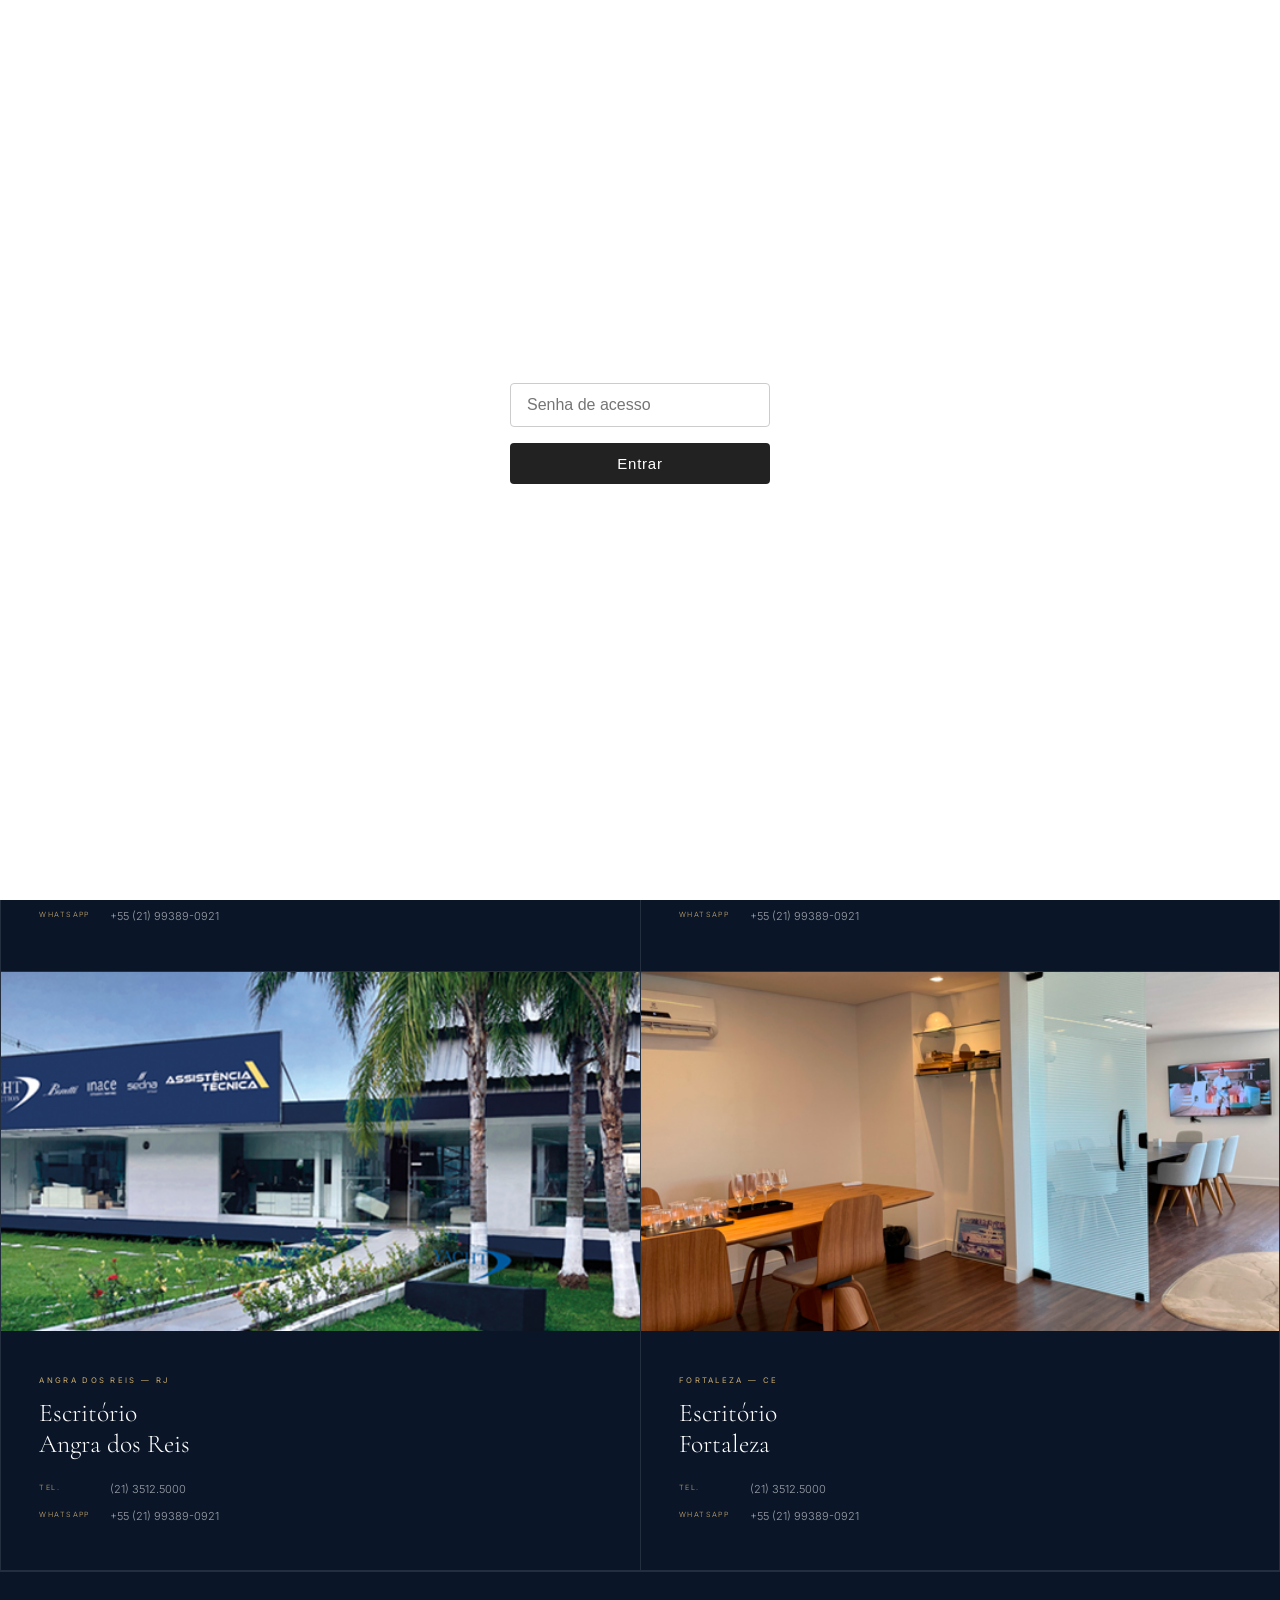
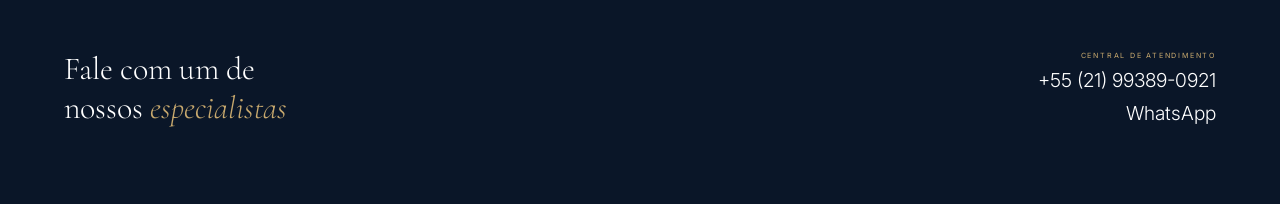
<file: escritorios.html>
<!doctype html>
<html lang="pt-BR">
<head>
  <meta charset="UTF-8">
  <meta name="viewport" content="width=device-width, initial-scale=1">
  <title>Escritórios Licenciados | Yacht Collection</title>
  <link rel="stylesheet" href="css/style.css">
  <style>
    body { background: var(--navy); color: var(--white); }

    /* ── Topbar ── */
    .yd-topbar {
      position: fixed; top: 0; left: 0; right: 0; z-index: 900;
      height: 68px;
      display: flex; align-items: center; gap: 2rem; padding: 0 5vw;
      background: rgba(6,14,28,0.94);
      backdrop-filter: blur(14px);
      border-bottom: 1px solid var(--white-10);
    }
    .yd-topbar__logo { height: clamp(22px,2.2vw,34px); width: auto; }
    .yd-topbar__back {
      margin-left: auto;
      font-family: var(--font-sans); font-size: .8rem;
      letter-spacing: .2em; text-transform: uppercase;
      color: var(--gold); text-decoration: none;
      display: flex; align-items: center; gap: .5rem;
      transition: opacity .2s;
    }
    .yd-topbar__back:hover { opacity: .7; }

    /* ── Page ── */
    .esc-page {
      padding-top: 68px;
      max-width: 1380px;
      margin: 0 auto;
    }

    /* ── Hero ── */
    .esc-hero {
      padding: 9vh 5vw 6vh;
      border-bottom: 1px solid var(--white-10);
    }
    .esc-hero__eyebrow {
      font-family: var(--font-sans);
      font-size: .75rem;
      letter-spacing: .35em;
      text-transform: uppercase;
      color: var(--gold);
      margin-bottom: 1.6rem;
    }
    .esc-hero__title {
      font-family: var(--font-serif);
      font-size: clamp(2.8rem, 5vw, 6rem);
      font-weight: 300;
      line-height: 1.1;
      color: var(--white);
    }
    .esc-hero__title em {
      font-style: italic;
      color: var(--gold);
    }

    /* ── Grid de escritórios ── */
    .esc-grid {
      display: grid;
      grid-template-columns: repeat(2, 1fr);
      border-left: 1px solid var(--white-10);
    }

    .esc-card {
      border-right: 1px solid var(--white-10);
      border-bottom: 1px solid var(--white-10);
      overflow: hidden;
      transition: background-color 0.35s ease;
    }

    .esc-card:hover { background-color: rgba(200, 169, 110, 0.06); }

    .esc-card__img-wrap {
      width: 100%;
      aspect-ratio: 16 / 9;
      overflow: hidden;
    }

    .esc-card__img {
      width: 100%;
      height: 100%;
      object-fit: cover;
      display: block;
      transition: transform 0.6s ease;
    }

    .esc-card:hover .esc-card__img {
      transform: scale(1.04);
    }

    .esc-card__body {
      padding: 3.5vw 3vw;
    }

    .esc-card__city {
      font-family: var(--font-sans);
      font-size: .7rem;
      letter-spacing: .3em;
      text-transform: uppercase;
      color: var(--gold);
      margin-bottom: 1.2rem;
    }

    .esc-card__name {
      font-family: var(--font-serif);
      font-size: clamp(1.8rem, 2vw, 2.6rem);
      font-weight: 300;
      color: var(--white);
      margin-bottom: 2rem;
      line-height: 1.2;
    }

    .esc-card__info {
      display: flex;
      flex-direction: column;
      gap: .8rem;
    }

    .esc-card__row {
      display: flex;
      align-items: flex-start;
      gap: 1rem;
      font-family: var(--font-sans);
      font-size: clamp(1rem, 0.85vw, 1.3rem);
      font-weight: 300;
      color: var(--white-60);
      line-height: 1.6;
    }

    .esc-card__row-label {
      font-size: .65rem;
      letter-spacing: .2em;
      text-transform: uppercase;
      color: var(--gold);
      min-width: 60px;
      padding-top: .15em;
      flex-shrink: 0;
    }

    .esc-card__row a {
      color: var(--white-60);
      text-decoration: none;
      transition: color .2s;
    }
    .esc-card__row a:hover { color: var(--gold); }

    /* ── Contato geral ── */
    .esc-footer-cta {
      padding: 6vw 5vw;
      border-top: 1px solid var(--white-10);
      display: flex;
      align-items: center;
      justify-content: space-between;
      gap: 3rem;
      flex-wrap: wrap;
    }

    .esc-footer-cta__text {
      font-family: var(--font-serif);
      font-size: clamp(1.6rem, 2.5vw, 3rem);
      font-weight: 300;
      color: var(--white);
    }

    .esc-footer-cta__text em {
      font-style: italic;
      color: var(--gold);
    }

    .esc-footer-cta__contact {
      display: flex;
      flex-direction: column;
      gap: .8rem;
      align-items: flex-end;
    }

    .esc-footer-cta__phone {
      font-family: var(--font-sans);
      font-size: clamp(1.2rem, 1.5vw, 1.8rem);
      font-weight: 300;
      color: var(--white);
      text-decoration: none;
      transition: color .2s;
    }

    .esc-footer-cta__phone:hover { color: var(--gold); }

    .esc-footer-cta__label {
      font-family: var(--font-sans);
      font-size: .65rem;
      letter-spacing: .25em;
      text-transform: uppercase;
      color: var(--gold);
    }

    @media (max-width: 768px) {
      .esc-grid { grid-template-columns: 1fr; }
      .esc-card__body { padding: 6vw 5vw; }
      .esc-footer-cta { flex-direction: column; align-items: flex-start; }
      .esc-footer-cta__contact { align-items: flex-start; }
    }
  </style>
</head>
<body>

  <header class="yd-topbar">
    <a href="index.html">
      <img class="yd-topbar__logo" src="img/logo.png" alt="Yacht Collection">
    </a>
    <a class="yd-topbar__back" href="index.html" onclick="history.back(); return false;">← Voltar</a>
  </header>

  <main class="esc-page">

    <div class="esc-hero">
      <p class="esc-hero__eyebrow">Yacht Collection</p>
      <h1 class="esc-hero__title">Escritórios<br><em>Licenciados</em></h1>
    </div>

    <div class="esc-grid">

      <div class="esc-card">
        <div class="esc-card__img-wrap">
          <img class="esc-card__img" src="img/escritorio-1.png" alt="Escritório Rio de Janeiro">
        </div>
        <div class="esc-card__body">
          <p class="esc-card__city">Rio de Janeiro — RJ</p>
          <h2 class="esc-card__name">Escritório<br>Rio de Janeiro</h2>
          <div class="esc-card__info">
            <div class="esc-card__row">
              <span class="esc-card__row-label">Tel.</span>
              <a href="tel:+552135125000">(21) 3512.5000</a>
            </div>
            <div class="esc-card__row">
              <span class="esc-card__row-label">WhatsApp</span>
              <a href="https://wa.me/5521993890921" target="_blank" rel="noopener">+55 (21) 99389-0921</a>
            </div>
          </div>
        </div>
      </div>

      <div class="esc-card">
        <div class="esc-card__img-wrap">
          <img class="esc-card__img" src="img/escritorio-2.png" alt="Escritório São Paulo">
        </div>
        <div class="esc-card__body">
          <p class="esc-card__city">São Paulo — SP</p>
          <h2 class="esc-card__name">Escritório<br>São Paulo</h2>
          <div class="esc-card__info">
            <div class="esc-card__row">
              <span class="esc-card__row-label">Tel.</span>
              <a href="tel:+551135145500">(11) 3514.5500</a>
            </div>
            <div class="esc-card__row">
              <span class="esc-card__row-label">WhatsApp</span>
              <a href="https://wa.me/5521993890921" target="_blank" rel="noopener">+55 (21) 99389-0921</a>
            </div>
          </div>
        </div>
      </div>

      <div class="esc-card">
        <div class="esc-card__img-wrap">
          <img class="esc-card__img" src="img/escritorio-3.jpg" alt="Escritório Angra dos Reis">
        </div>
        <div class="esc-card__body">
          <p class="esc-card__city">Angra dos Reis — RJ</p>
          <h2 class="esc-card__name">Escritório<br>Angra dos Reis</h2>
          <div class="esc-card__info">
            <div class="esc-card__row">
              <span class="esc-card__row-label">Tel.</span>
              <a href="tel:+552135125000">(21) 3512.5000</a>
            </div>
            <div class="esc-card__row">
              <span class="esc-card__row-label">WhatsApp</span>
              <a href="https://wa.me/5521993890921" target="_blank" rel="noopener">+55 (21) 99389-0921</a>
            </div>
          </div>
        </div>
      </div>

      <div class="esc-card">
        <div class="esc-card__img-wrap">
          <img class="esc-card__img" src="img/escritorio-4.jpg" alt="Escritório Fortaleza">
        </div>
        <div class="esc-card__body">
          <p class="esc-card__city">Fortaleza — CE</p>
          <h2 class="esc-card__name">Escritório<br>Fortaleza</h2>
          <div class="esc-card__info">
            <div class="esc-card__row">
              <span class="esc-card__row-label">Tel.</span>
              <a href="tel:+552135125000">(21) 3512.5000</a>
            </div>
            <div class="esc-card__row">
              <span class="esc-card__row-label">WhatsApp</span>
              <a href="https://wa.me/5521993890921" target="_blank" rel="noopener">+55 (21) 99389-0921</a>
            </div>
          </div>
        </div>
      </div>

    </div>

    <div class="esc-footer-cta">
      <p class="esc-footer-cta__text">Fale com um de<br>nossos <em>especialistas</em></p>
      <div class="esc-footer-cta__contact">
        <span class="esc-footer-cta__label">Central de Atendimento</span>
        <a class="esc-footer-cta__phone" href="tel:+5521993890921">+55 (21) 99389-0921</a>
        <a class="esc-footer-cta__phone" href="https://wa.me/5521993890921" target="_blank" rel="noopener">WhatsApp</a>
      </div>
    </div>

  </main>

  <script src="js/auth.js"></script>
</body>
</html>
</file>
<file: css/style.css>
@import url('https://fonts.googleapis.com/css2?family=Cormorant+Garamond:ital,wght@0,300;0,400;1,300&family=Inter:wght@300;400&display=swap');

/* ─── Reset ─────────────────────────────────── */
*, *::before, *::after { box-sizing: border-box; margin: 0; padding: 0; }
html, body, div, span, h1, h2, h3, p, a, img, section, header, nav, figure { margin: 0; padding: 0; border: 0; }
article, aside, figure, footer, header, nav, section { display: block; }

/* ─── Custom Properties ──────────────────────── */
:root {
  --navy:      #0a1628;
  --navy-mid:  #0d2040;
  --ocean:     #0e3d5c;
  --gold:      #c8a96e;
  --cream:     #f5f0e8;
  --white:     #ffffff;
  --white-60:  rgba(255,255,255,0.6);
  --white-20:  rgba(255,255,255,0.2);
  --white-10:  rgba(255,255,255,0.1);
  --pad:       3vw;
  --font-serif: 'Cormorant Garamond', Georgia, serif;
  --font-sans:  'Inter', system-ui, sans-serif;
}

/* ─── Base ───────────────────────────────────── */
html {
  font-size: 11px;
  scroll-behavior: auto; /* Lenis handles smooth scroll */
  overflow-x: hidden;
}

body {
  background-color: var(--navy);
  color: var(--white);
  font-family: var(--font-serif);
  -webkit-font-smoothing: antialiased;
  -moz-osx-font-smoothing: grayscale;
  overflow-x: hidden;
}

a {
  color: var(--white-60);
  text-decoration: none;
  transition: color 0.3s ease;
}
a:hover { color: var(--white); }

/* ─── Header / Frame ─────────────────────────── */
.frame {
  position: fixed;
  top: 0;
  left: 0;
  width: 100%;
  z-index: 1000;
  padding: var(--pad);
  display: flex;
  align-items: center;
  justify-content: space-between;
  pointer-events: none;
  mix-blend-mode: normal;
  transition: transform 0.42s cubic-bezier(0.4, 0, 0.2, 1);
}

.frame.nav--hidden {
  transform: translateY(-110%);
}

.frame__brand {
  font-family: var(--font-sans);
  font-size: 1.1rem;
  font-weight: 400;
  letter-spacing: 0.3em;
  color: var(--white);
  pointer-events: auto;
}

.frame__nav {
  display: flex;
  gap: 2.4rem;
  font-family: var(--font-sans);
  font-size: 1.1rem;
  letter-spacing: 0.12em;
  pointer-events: auto;
}

/* ─── Intro Spacer ───────────────────────────── */
.spacer {
  height: 100vh;
  display: flex;
  flex-direction: column;
  align-items: center;
  justify-content: center;
  position: relative;
  text-align: center;
  padding: 0 var(--pad);
}

.spacer--intro {
  align-items: flex-start;
  justify-content: center;
  padding-top: 0;
  padding-bottom: 0;
  padding-left: 6vw;
  /* ── Troque o caminho abaixo pela sua imagem ── */
  background-image: url('../img/intro-bg.jpg');
  background-size: cover;
  background-position: center;
  background-repeat: no-repeat;
}

/* Overlay escuro sobre a imagem de fundo para o texto ficar legível */
.spacer--intro::before {
  content: '';
  position: absolute;
  inset: 0;
  background: linear-gradient(
    to bottom,
    rgba(10, 22, 40, 0.55) 0%,
    rgba(10, 22, 40, 0.25) 50%,
    rgba(10, 22, 40, 0.65) 100%
  );
  pointer-events: none;
  z-index: 0;
}

.spacer--intro > * {
  position: relative;
  z-index: 1;
}

.intro-content {
  display: flex;
  flex-direction: column;
  align-items: flex-start;
  text-align: left;
}

.intro-label {
  font-family: var(--font-sans);
  font-size: 1.1rem;
  letter-spacing: 0.3em;
  color: var(--gold);
  text-transform: uppercase;
  margin-bottom: 2rem;
}

.intro-title {
  font-family: var(--font-serif);
  font-size: clamp(5rem, 9vw, 14rem);
  font-weight: 300;
  line-height: 0.88;
  letter-spacing: -0.02em;
  color: var(--white);
  margin-bottom: 3.6rem;
}

.intro-title span {
  display: block;
  font-style: italic;
  opacity: 0.65;
  font-size: 0.75em;
}

.intro-btn {
  display: inline-block;
  font-family: var(--font-sans);
  font-size: 1.1rem;
  font-weight: 300;
  letter-spacing: 0.2em;
  text-transform: uppercase;
  color: var(--white) !important;
  background: transparent;
  border: 1px solid rgba(255, 255, 255, 0.7);
  padding: 1em 2.2em;
  transition: border-color 0.3s ease, color 0.3s ease;
}
.intro-btn:hover {
  border-color: var(--white);
  color: var(--white) !important;
}

/* ─── End Spacer ─────────────────────────────── */
.spacer--end {
  background: linear-gradient(to bottom, var(--navy), var(--navy-mid));
  gap: 2.4rem;
}

.end-content {
  display: flex;
  flex-direction: column;
  align-items: center;
  gap: 2rem;
}

.end-content h2 {
  font-family: var(--font-serif);
  font-size: clamp(2.4rem, 4vw, 6rem);
  font-weight: 300;
  letter-spacing: 0.08em;
  color: var(--white);
}

.cta-btn {
  display: inline-block;
  font-family: var(--font-sans);
  font-size: 1.1rem;
  letter-spacing: 0.25em;
  text-transform: uppercase;
  color: var(--navy) !important;
  background: var(--gold);
  padding: 1.2em 3em;
  border-radius: 2px;
  transition: background 0.3s ease, transform 0.3s ease;
}
.cta-btn:hover {
  background: var(--cream);
  transform: translateY(-2px);
}

/* ─── Vídeo (camada base do stage) ──────────── */
.video-bg {
  position: absolute;
  inset: 0;
  width: 100%;
  height: 100%;
  object-fit: cover;
  object-position: center;
  z-index: 0;
}

/* ─── Stage (scroll area — pin gerenciado pelo GSAP) ─ */
.stage {
  position: relative;
}

.layers {
  width: 100%;
  height: 100vh;
  overflow: hidden;
}

.layer {
  position: absolute;
  inset: 0;
  width: 100%;
  height: 100%;
  z-index: 1;
}

.layer image {
  width: 100%;
  height: 100%;
}

/* ─── Text Overlays ──────────────────────────── */
.texts {
  position: absolute;
  inset: 0;
  pointer-events: none;
  z-index: 2;
}

.txt {
  position: absolute;
  inset: 0;
  padding: var(--pad);
  display: flex;
  flex-direction: column;
  justify-content: flex-end;
  padding-bottom: 10vh;
  clip-path: inset(100% 0 0 0);
  transform: translateY(40px);
}

.txt__card {
  display: inline-flex;
  flex-direction: column;
  align-items: flex-start;
  background: rgba(8, 24, 48, 0.904);
  backdrop-filter: blur(6px);
  -webkit-backdrop-filter: blur(6px);
  border-left: 2px solid var(--gold);
  padding: 2.8rem 3.2rem 2.8rem 2.8rem;
  transform: translateX(-80px);
  will-change: transform, opacity;
  max-width: 52ch;
}

.txt__label {
  font-family: var(--font-sans);
  font-size: 1.1rem;
  letter-spacing: 0.3em;
  color: var(--gold);
  text-transform: uppercase;
  margin-bottom: 1.6rem;
}

.txt__title {
  font-family: var(--font-serif);
  font-size: clamp(5rem, 7vw, 13rem);
  font-weight: 300;
  line-height: 0.87;
  letter-spacing: -0.02em;
  color: var(--white);
  text-transform: uppercase;
  margin-bottom: 2.4rem;
}

.txt__desc {
  font-family: var(--font-sans);
  font-size: clamp(1.1rem, 0.9vw, 1.4rem);
  font-weight: 300;
  line-height: 1.75;
  color: var(--white-60);
  max-width: 36ch;
}

/* ─── Stage: mobile — carrossel por swipe ─────── */
@media (hover: none) {
  .stage        { height: 100vh; position: relative; }
  .layer,
  .video-bg,
  .txt,
  .progress-bar { display: none; }

  /* ── Carrossel ── */
  .mobile-carousel {
    position: absolute;
    inset: 0;
    z-index: 10;
    display: flex;
    overflow-x: auto;
    scroll-snap-type: x mandatory;
    -webkit-overflow-scrolling: touch;
    scrollbar-width: none;
  }
  .mobile-carousel::-webkit-scrollbar { display: none; }

  .mobile-slide {
    flex: 0 0 100%;
    height: 100%;
    scroll-snap-align: start;
    background-size: cover;
    background-position: center;
    position: relative;
    overflow: hidden;
  }

  .mobile-slide::before {
    content: '';
    position: absolute;
    inset: 0;
    background: linear-gradient(150deg, rgba(6,14,28,.75) 0%, rgba(6,14,28,.22) 70%);
  }

  .mobile-slide .txt {
    display: flex;
    position: absolute;
    inset: 0;
    padding: var(--pad);
    padding-bottom: 14vh;
    align-items: flex-end;
    clip-path: none !important;
    transform: none !important;
    opacity: 1 !important;
  }

  .mobile-slide .txt__card {
    transform: none !important;
    max-width: calc(100vw - calc(2 * var(--pad)));
  }

  /* ── Dots ── */
  .mobile-carousel__dots {
    position: absolute;
    bottom: 2.2rem;
    left: 50%;
    transform: translateX(-50%);
    display: flex;
    gap: .8rem;
    z-index: 11;
  }

  .mobile-carousel__dot {
    width: 6px; height: 6px;
    border-radius: 50%;
    background: rgba(255,255,255,.3);
    border: none;
    padding: 0;
    cursor: pointer;
    transition: background .3s ease, transform .3s ease;
  }

  .mobile-carousel__dot.is-active {
    background: var(--gold);
    transform: scale(1.5);
  }
}

/* ─── Progress Bar ───────────────────────────── */
.progress-bar {
  position: absolute;
  bottom: 0;
  width: 100%;
  padding: 3rem var(--pad);
  display: flex;
  gap: 0.8rem;
  z-index: 20;
}

.segment {
  flex: 1;
  height: 1px;
  background: var(--white-20);
  overflow: hidden;
  position: relative;
}

.fill {
  position: absolute;
  top: 0; left: 0;
  width: 0%;
  height: 100%;
  background: var(--gold);
  transition: width 0.05s linear;
}

/* ─── Nav Dropdown ───────────────────────────── */
.nav-dropdown {
  position: relative;
}

.nav-dropdown__toggle {
  background: none;
  border: none;
  cursor: pointer;
  font-family: var(--font-sans);
  font-size: 1.1rem;
  font-weight: 400;
  letter-spacing: 0.12em;
  color: var(--white-60);
  padding: 0;
  transition: color 0.3s ease;
  display: flex;
  align-items: center;
  gap: 0.4em;
}
.nav-dropdown__toggle:hover { color: var(--white); }

.nav-dropdown__arrow {
  display: inline-block;
  transition: transform 0.25s ease;
  font-size: 0.85em;
}
.nav-dropdown__toggle[aria-expanded="true"] .nav-dropdown__arrow {
  transform: rotate(180deg);
}

.nav-dropdown__menu {
  position: absolute;
  top: calc(100% + 1.2rem);
  left: 50%;
  transform: translateX(-50%);
  list-style: none;
  background: rgba(8, 24, 48, 0.96);
  backdrop-filter: blur(8px);
  -webkit-backdrop-filter: blur(8px);
  border-top: 1px solid var(--gold);
  min-width: 200px;
  padding: 0.8rem 0;
  display: none;
  flex-direction: column;
}
.nav-dropdown__menu.is-open {
  display: flex;
}

.nav-dropdown__menu li a {
  display: block;
  padding: 0.8rem 1.6rem;
  font-family: var(--font-sans);
  font-size: 1rem;
  letter-spacing: 0.12em;
  color: var(--white-60);
  white-space: nowrap;
  transition: color 0.2s ease, background 0.2s ease;
}
.nav-dropdown__menu li a:hover {
  color: var(--white);
  background: rgba(200, 169, 110, 0.08);
}

/* ─── Seção Branca / A Empresa ───────────────── */
.section-white {
  background: #ffffff;
  color: var(--navy);
  padding-bottom: 72px;
}

.empresa-hero {
  padding: 14vh 6vw 8vh;
  border-bottom: 1px solid rgba(10, 22, 40, 0.1);
}

.empresa-eyebrow {
  font-family: var(--font-sans);
  font-size: 1.1rem;
  letter-spacing: 0.35em;
  color: var(--gold);
  text-transform: uppercase;
  margin-bottom: 2rem;
}

.empresa-title {
  font-family: var(--font-serif);
  font-size: clamp(4rem, 7vw, 11rem);
  font-weight: 300;
  line-height: 0.9;
  letter-spacing: -0.02em;
  color: var(--navy);
}

.empresa-title em {
  font-style: italic;
  opacity: 0.5;
}

.empresa-body {
  display: grid;
  grid-template-columns: 1fr 1fr;
  gap: 0;
}

.empresa-intro {
  padding: 6vw;
  border-right: 1px solid rgba(10, 22, 40, 0.1);
  display: flex;
  flex-direction: column;
  gap: 1.8rem;
}

.empresa-subtitle {
  font-family: var(--font-serif);
  font-size: clamp(1.8rem, 2.2vw, 3.2rem);
  font-weight: 300;
  color: var(--navy);
}

.empresa-intro p {
  font-family: var(--font-sans);
  font-size: clamp(1.2rem, 1vw, 1.5rem);
  font-weight: 300;
  line-height: 1.8;
  color: rgba(10, 22, 40, 0.7);
}

.empresa-closing {
  font-family: var(--font-serif) !important;
  font-style: italic;
  font-size: clamp(1.4rem, 1.3vw, 2rem) !important;
  color: var(--navy) !important;
  opacity: 0.85;
  border-left: 2px solid var(--gold);
  padding-left: 1.6rem;
}

.empresa-pillars {
  display: grid;
  grid-template-columns: 1fr 1fr;
}

.pilar {
  padding: 4vw 3vw;
  border-bottom: 1px solid rgba(10, 22, 40, 0.1);
  border-right: 1px solid rgba(10, 22, 40, 0.1);
  transition: background-color 0.35s ease;
}

.pilar:hover {
  background-color: #C8A96E;
}

.pilar__title {
  font-family: var(--font-sans);
  font-size: 1rem;
  letter-spacing: 0.3em;
  text-transform: uppercase;
  color: var(--gold);
  margin-bottom: 1.6rem;
  transition: color 0.35s ease;
}

.pilar:hover .pilar__title {
  color: var(--navy);
}

.pilar__text {
  font-family: var(--font-sans);
  font-size: clamp(1.1rem, 0.9vw, 1.4rem);
  font-weight: 300;
  line-height: 1.8;
  color: rgba(10, 22, 40, 0.65);
  transition: color 0.35s ease;
}

.pilar:hover .pilar__text {
  color: rgba(10, 22, 40, 0.85);
}

/* ─── Conheça a Yacht Collection ─────────────── */
.empresa-conheca {
  padding: 6vw var(--pad) 5vw;
  border-top: 1px solid rgba(10, 22, 40, 0.1);
}

.empresa-conheca__label {
  font-family: var(--font-sans);
  font-size: 0.75rem;
  letter-spacing: 0.3em;
  text-transform: uppercase;
  color: rgba(10, 22, 40, 0.45);
  margin-bottom: 2.4rem;
}

.empresa-conheca__links {
  display: flex;
  flex-direction: column;
  gap: 0;
}

.conheca-link {
  display: flex;
  align-items: center;
  justify-content: space-between;
  padding: 2rem 0;
  border-bottom: 1px solid rgba(10, 22, 40, 0.12);
  font-family: var(--font-sans);
  font-size: clamp(1.3rem, 1.4vw, 1.8rem);
  font-weight: 400;
  letter-spacing: 0.15em;
  text-transform: uppercase;
  color: var(--navy);
  text-decoration: none;
  transition: color 0.3s ease, padding-left 0.3s ease;
}

.conheca-link:hover {
  color: var(--gold);
  padding-left: 0.6rem;
}

.conheca-link__arrow {
  font-size: 1.2em;
  transition: transform 0.3s ease;
  flex-shrink: 0;
}

.conheca-link:hover .conheca-link__arrow {
  transform: translateX(6px);
}

@media screen and (max-width: 768px) {
  .empresa-body { grid-template-columns: 1fr; }
  .empresa-intro { border-right: none; border-bottom: 1px solid rgba(10,22,40,0.1); }
  .empresa-pillars { grid-template-columns: 1fr; }
  .empresa-conheca { padding: 10vw var(--pad) 8vw; }
}

.frame__logo {
  height: clamp(24px, 2.4vw, 38px);
  width: auto;
  pointer-events: auto;
}

/* ─── AG Catamaran ───────────────────────────── */
.section-ag {
  background: var(--navy);
  color: var(--white);
}

.ag-hero {
  padding: 12vh 6vw 8vh;
  border-bottom: 1px solid var(--white-20);
  max-width: 900px;
}

.ag-eyebrow {
  font-family: var(--font-sans);
  font-size: 1.1rem;
  letter-spacing: 0.35em;
  color: var(--gold);
  text-transform: uppercase;
  margin-bottom: 2rem;
}

.ag-title {
  font-family: var(--font-serif);
  font-size: clamp(4rem, 7vw, 11rem);
  font-weight: 300;
  line-height: 0.9;
  letter-spacing: -0.02em;
  color: var(--white);
  margin-bottom: 3rem;
}

.ag-title em {
  font-style: italic;
  opacity: 0.5;
}

.ag-lead {
  font-family: var(--font-sans);
  font-size: clamp(1.2rem, 1.1vw, 1.6rem);
  font-weight: 300;
  line-height: 1.8;
  color: var(--white-60);
  max-width: 70ch;
}

.ag-body {
  display: grid;
  grid-template-columns: 1fr 1.6fr 1fr;
  border-bottom: 1px solid var(--white-20);
}

.ag-features,
.ag-specs,
.ag-about {
  padding: 5vw 4vw;
}

.ag-features { border-right: 1px solid var(--white-20); }
.ag-specs    { border-right: 1px solid var(--white-20); }

.ag-section-label {
  font-family: var(--font-sans);
  font-size: 0.95rem;
  letter-spacing: 0.3em;
  text-transform: uppercase;
  color: var(--gold);
  margin-bottom: 2.4rem;
}

.ag-list {
  list-style: none;
  display: flex;
  flex-direction: column;
  gap: 1.2rem;
}

.ag-list li {
  font-family: var(--font-sans);
  font-size: clamp(1.1rem, 0.9vw, 1.4rem);
  font-weight: 300;
  color: var(--white-60);
  padding-left: 1.4rem;
  position: relative;
}

.ag-list li::before {
  content: '';
  position: absolute;
  left: 0;
  top: 0.6em;
  width: 5px;
  height: 1px;
  background: var(--gold);
}

.ag-table {
  display: flex;
  flex-direction: column;
  gap: 0;
}

.ag-row {
  display: flex;
  justify-content: space-between;
  gap: 1rem;
  padding: 1rem 0;
  border-bottom: 1px solid var(--white-20);
  font-family: var(--font-sans);
  font-size: clamp(1rem, 0.85vw, 1.3rem);
  font-weight: 300;
}

.ag-row dt { color: var(--white-60); }
.ag-row dd { color: var(--white); text-align: right; }

.ag-about p {
  font-family: var(--font-sans);
  font-size: clamp(1.1rem, 0.9vw, 1.4rem);
  font-weight: 300;
  line-height: 1.8;
  color: var(--white-60);
}

/* ─── AG Gallery ─────────────────────────────── */
.ag-gallery {
  display: flex;
  flex-direction: column;
  gap: 4px;
}

.ag-gallery__banner {
  width: 100%;
  height: clamp(300px, 45vw, 620px);
  object-fit: cover;
  object-position: center;
  display: block;
}

.ag-gallery__row {
  display: grid;
  grid-template-columns: repeat(4, 1fr);
  gap: 4px;
}

.ag-gallery__row img {
  width: 100%;
  height: clamp(140px, 14vw, 220px);
  object-fit: cover;
  display: block;
}

@media screen and (max-width: 768px) {
  .ag-gallery__banner { height: 54vw; }
  .ag-gallery__row    { grid-template-columns: 1fr 1fr; }
  .ag-gallery__row img { height: 44vw; }
}

/* ─── Newsletter ──────────────────────────────── */
.section-newsletter {
  background: var(--navy-mid);
  padding: 8vh 6vw;
  display: flex;
  align-items: center;
  justify-content: center;
}

.newsletter-inner {
  display: flex;
  flex-direction: column;
  align-items: center;
  gap: 2.4rem;
  width: 100%;
  max-width: 560px;
  text-align: center;
}

.newsletter-label {
  font-family: var(--font-serif);
  font-size: clamp(2rem, 3vw, 3.6rem);
  font-weight: 300;
  font-style: italic;
  color: var(--white);
  letter-spacing: 0.02em;
}

.newsletter-form {
  display: flex;
  width: 100%;
  border: 1px solid rgba(255,255,255,0.2);
}

.newsletter-input {
  flex: 1;
  background: transparent;
  border: none;
  outline: none;
  padding: 1.1em 1.4em;
  font-family: var(--font-sans);
  font-size: 1.1rem;
  letter-spacing: 0.08em;
  color: var(--white);
}

.newsletter-input::placeholder { color: var(--white-60); }

.newsletter-btn {
  background: var(--gold);
  border: none;
  padding: 0 2.2em;
  font-family: var(--font-sans);
  font-size: 1rem;
  font-weight: 400;
  letter-spacing: 0.2em;
  color: var(--navy);
  cursor: pointer;
  transition: background 0.25s ease;
}
.newsletter-btn:hover { background: var(--cream); }

@media screen and (max-width: 768px) {
  .newsletter-form { flex-direction: column; }
  .newsletter-btn  { padding: 1em; }
}

/* (removido: ag-contact) */
.ag-contact {
  display: flex;
  align-items: center;
  gap: 4vw;
  padding: 4vw 6vw;
  flex-wrap: wrap;
}

.ag-contact-item {
  display: flex;
  flex-direction: column;
  gap: 0.5rem;
}

.ag-contact-label {
  font-family: var(--font-sans);
  font-size: 0.9rem;
  letter-spacing: 0.25em;
  text-transform: uppercase;
  color: var(--gold);
}

.ag-contact-item a {
  font-family: var(--font-sans);
  font-size: clamp(1.1rem, 0.9vw, 1.4rem);
  font-weight: 300;
  color: var(--white-60);
  transition: color 0.2s ease;
}
.ag-contact-item a:hover { color: var(--white); }

.ag-whatsapp {
  margin-left: auto;
  display: inline-flex;
  align-items: center;
  gap: 0.8rem;
  font-family: var(--font-sans);
  font-size: 1.1rem;
  letter-spacing: 0.15em;
  text-transform: uppercase;
  color: var(--navy) !important;
  background: #25d366;
  padding: 1em 2em;
  transition: background 0.25s ease, transform 0.2s ease;
}
.ag-whatsapp:hover { background: #1ebe5d; transform: translateY(-2px); }
.ag-whatsapp svg { width: 18px; height: 18px; }

@media screen and (max-width: 768px) {
  .ag-body { grid-template-columns: 1fr; }
  .ag-features,
  .ag-specs { border-right: none; border-bottom: 1px solid var(--white-20); }
  .ag-whatsapp { margin-left: 0; width: 100%; justify-content: center; }
}

/* ─── Seminovos — Card de Busca e Resultados ─── */
.section-seminovos {
  background: var(--navy-mid);
  padding: 0 6vw 8vw;
  display: flex;
  flex-direction: column;
  align-items: center;
  gap: 5vw;
}

.seminovos-card {
  width: 100%;
  max-width: 1400px;
  background: var(--ocean);
  border: 1px solid rgba(200, 169, 110, 0.25);
  padding: 4rem 4vw;
  margin-top: -72px;
  position: relative;
  z-index: 2;
}

.seminovos-card__title {
  font-family: var(--font-sans);
  font-size: clamp(1.2rem, 1.5vw, 1.8rem);
  font-weight: 400;
  letter-spacing: 0.3em;
  color: var(--gold);
  text-transform: uppercase;
  margin-bottom: 3rem;
}

.seminovos-filters {
  display: flex;
  align-items: flex-end;
  gap: 1.6rem;
  flex-wrap: wrap;
}

.filter-group {
  display: flex;
  flex-direction: column;
  gap: 0.7rem;
  min-width: 160px;
}

.filter-group--grow { flex: 1; min-width: 220px; }

.filter-group--ref { min-width: 110px; max-width: 130px; }

.filter-label {
  font-family: var(--font-sans);
  font-size: 0.9rem;
  letter-spacing: 0.2em;
  text-transform: uppercase;
  color: var(--white-60);
}

.filter-select,
.filter-input {
  background: rgba(255, 255, 255, 0.06);
  border: 1px solid rgba(255, 255, 255, 0.15);
  color: var(--white);
  font-family: var(--font-sans);
  font-size: 1.1rem;
  letter-spacing: 0.08em;
  padding: 0.9em 1.2em;
  outline: none;
  appearance: none;
  -webkit-appearance: none;
  transition: border-color 0.25s ease;
  width: 100%;
}

.filter-select {
  background-image: url("data:image/svg+xml,%3Csvg xmlns='http://www.w3.org/2000/svg' width='12' height='8' viewBox='0 0 12 8'%3E%3Cpath d='M1 1l5 5 5-5' stroke='%23c8a96e' stroke-width='1.5' fill='none' stroke-linecap='round'/%3E%3C/svg%3E");
  background-repeat: no-repeat;
  background-position: right 1.2em center;
  padding-right: 2.8em;
  cursor: pointer;
}

.filter-select option { background: var(--navy-mid); color: var(--white); }

.filter-select:focus,
.filter-input:focus { border-color: var(--gold); }

.filter-input--number::-webkit-inner-spin-button,
.filter-input--number::-webkit-outer-spin-button { opacity: 1; }

.filter-search {
  background: var(--gold);
  border: none;
  color: var(--navy);
  width: 50px;
  height: 50px;
  flex-shrink: 0;
  display: flex;
  align-items: center;
  justify-content: center;
  cursor: pointer;
  transition: background 0.25s ease, transform 0.2s ease;
  align-self: flex-end;
}

.filter-search:hover { background: var(--cream); transform: scale(1.05); }

.filter-search svg { width: 20px; height: 20px; }

/* ─── Seminovos — Resultados ─────────────────── */
.seminovos-results {
  width: 100%;
  max-width: 1400px;
  margin-top: 1rem;
}

.yacht-grid {
  display: grid;
  grid-template-columns: repeat(4, 1fr);
  gap: 1.8rem;
  background: none;
  border: none;
}

.seminovos-count {
  font-family: var(--font-sans);
  font-size: 0.95rem;
  letter-spacing: 0.2em;
  text-transform: uppercase;
  color: var(--gold);
  margin-bottom: 2.4rem;
  opacity: 0.8;
}

.yacht-card {
  background: rgba(255,255,255,0.03);
  border: 1px solid rgba(255,255,255,0.07);
  display: flex;
  flex-direction: column;
  transition: background 0.3s ease, border-color 0.3s ease;
}

.yacht-card:hover {
  background: rgba(255,255,255,0.07);
  border-color: rgba(200,169,110,0.3);
}

.yacht-card__img-wrap {
  overflow: hidden;
  aspect-ratio: 16 / 10;
  background: var(--navy);
}

.yacht-card__img {
  width: 100%;
  height: 100%;
  object-fit: cover;
  display: block;
  transition: transform 0.5s ease;
}

.yacht-card:hover .yacht-card__img { transform: scale(1.04); }

.yacht-card__body {
  padding: 2.2rem 2.2rem 2.8rem;
  display: flex;
  flex-direction: column;
  flex: 1;
  gap: 0.8rem;
}

.yacht-card__brand {
  font-family: var(--font-sans);
  font-size: 0.8rem;
  letter-spacing: 0.3em;
  text-transform: uppercase;
  color: var(--gold);
}

.yacht-card__title {
  font-family: var(--font-serif);
  font-size: clamp(1.5rem, 1.6vw, 2.2rem);
  font-weight: 300;
  color: var(--white);
  line-height: 1.1;
}

.yacht-card__meta {
  display: flex;
  align-items: center;
  gap: 1.2rem;
  font-family: var(--font-sans);
  font-size: 0.95rem;
  color: var(--white-60);
  font-weight: 300;
}

.yacht-card__meta span {
  display: flex;
  align-items: center;
  gap: 0.4rem;
}

.yacht-card__meta span::before {
  content: '';
  display: inline-block;
  width: 4px;
  height: 4px;
  background: var(--gold);
  opacity: 0.6;
}

.yacht-card__meta span:first-child::before { display: none; }

.yacht-card__engines {
  font-family: var(--font-sans);
  font-size: 0.9rem;
  color: var(--white-60);
  font-weight: 300;
  letter-spacing: 0.04em;
  margin-top: auto;
  padding-top: 1rem;
  border-top: 1px solid rgba(255,255,255,0.08);
}

.yacht-card__ref {
  font-family: var(--font-sans);
  font-size: 0.8rem;
  letter-spacing: 0.15em;
  color: rgba(255,255,255,0.3);
  text-transform: uppercase;
}

.yacht-card__cta {
  display: inline-block;
  margin-top: 1.2rem;
  padding: 0.7em 1.6em;
  border: 1px solid rgba(200, 169, 110, 0.4);
  font-family: var(--font-sans);
  font-size: 0.85rem;
  letter-spacing: 0.2em;
  text-transform: uppercase;
  color: var(--gold);
  text-decoration: none;
  transition: background 0.25s ease, border-color 0.25s ease, color 0.25s ease;
  align-self: flex-start;
}

.yacht-card__cta:hover {
  background: var(--gold);
  border-color: var(--gold);
  color: var(--navy);
}

.seminovos-empty {
  text-align: center;
  padding: 6rem 2rem;
  font-family: var(--font-sans);
  font-size: 1.1rem;
  letter-spacing: 0.1em;
  color: var(--white-60);
}

/* ─── Hamburguer ─────────────────────────────── */
.hamburger {
  display: none;
  flex-direction: column;
  justify-content: center;
  gap: 5px;
  background: none;
  border: none;
  cursor: pointer;
  padding: 4px;
  pointer-events: auto;
}

.hamburger span {
  display: block;
  width: 24px;
  height: 1.5px;
  background: var(--white);
  transition: transform 0.35s ease, opacity 0.25s ease;
  transform-origin: center;
}

/* ─── Mobile Menu Overlay ────────────────────── */
.mobile-menu {
  position: fixed;
  inset: 0;
  z-index: 999;
  background: var(--navy);
  display: flex;
  flex-direction: column;
  align-items: center;
  justify-content: center;
  clip-path: inset(0 0 100% 0);
  transition: clip-path 0.6s cubic-bezier(0.77, 0, 0.18, 1);
  pointer-events: none;
}

.mobile-menu.is-open {
  clip-path: inset(0 0 0% 0);
  pointer-events: auto;
}

.mobile-menu__close {
  position: absolute;
  top: var(--pad);
  right: var(--pad);
  background: none;
  border: none;
  color: var(--white-60);
  font-size: 2.2rem;
  cursor: pointer;
  line-height: 1;
  transition: color 0.2s ease;
}
.mobile-menu__close:hover { color: var(--white); }

.mobile-menu__nav {
  display: flex;
  flex-direction: column;
  align-items: center;
  gap: 2.8rem;
}

.mobile-menu__nav a {
  font-family: var(--font-sans);
  font-size: clamp(1.6rem, 5vw, 2.4rem);
  letter-spacing: 0.2em;
  color: var(--white-60);
  text-transform: uppercase;
  transition: color 0.2s ease;
}
.mobile-menu__nav a:hover { color: var(--white); }

/* ─── Responsive ─────────────────────────────── */
/* ─── Charter Caribe ─────────────────────────── */
.section-charter-caribe {
  background: var(--navy);
  color: var(--white);
}

.cc-banner {
  position: relative;
  height: clamp(300px, 45vw, 580px);
  overflow: hidden;
}

.cc-banner__img {
  width: 100%;
  height: 100%;
  object-fit: cover;
  object-position: center;
  display: block;
}

.cc-banner__overlay {
  position: absolute;
  inset: 0;
  background: linear-gradient(to right, rgba(10,22,40,0.85) 40%, rgba(10,22,40,0.2));
  display: flex;
  flex-direction: column;
  justify-content: center;
  padding: 0 6vw;
}

.cc-eyebrow {
  font-family: var(--font-sans);
  font-size: 1.1rem;
  letter-spacing: 0.35em;
  color: var(--gold);
  text-transform: uppercase;
  margin-bottom: 1.6rem;
}

.cc-title {
  font-family: var(--font-serif);
  font-size: clamp(3.2rem, 5.5vw, 8rem);
  font-weight: 300;
  line-height: 0.92;
  letter-spacing: -0.02em;
  color: var(--white);
  margin-bottom: 3rem;
}

.cc-title em { font-style: italic; opacity: 0.6; }

.cc-cta {
  display: inline-block;
  font-family: var(--font-sans);
  font-size: 1rem;
  letter-spacing: 0.15em;
  text-transform: uppercase;
  color: var(--navy) !important;
  background: #C8A96E;
  padding: 0.9em 1.8em;
  width: fit-content;
  margin-top: 0.4rem;
  transition: background 0.25s ease;
}
.cc-cta:hover { background: #d9bc87; }

.cc-body {
  display: grid;
  grid-template-columns: 1fr 1.4fr;
  border-top: 1px solid var(--white-20);
}

.cc-intro {
  padding: 5vw 4vw;
  border-right: 1px solid var(--white-20);
  display: flex;
  flex-direction: column;
  gap: 3rem;
}

.cc-intro > p {
  font-family: var(--font-sans);
  font-size: clamp(1.1rem, 0.9vw, 1.4rem);
  font-weight: 300;
  line-height: 1.8;
  color: var(--white-60);
}

.cc-contact {
  display: flex;
  flex-direction: column;
  gap: 1.2rem;
}

.cc-contact-item {
  display: flex;
  flex-direction: column;
  gap: 0.4rem;
}

.cc-contact-label {
  font-family: var(--font-sans);
  font-size: 0.9rem;
  letter-spacing: 0.25em;
  text-transform: uppercase;
  color: var(--gold);
}

.cc-contact-item a,
.cc-contact-email,
.cc-contact-phone {
  font-family: var(--font-sans);
  font-size: clamp(1.1rem, 0.9vw, 1.4rem);
  font-weight: 300;
  color: var(--white-60);
  transition: color 0.2s;
}
.cc-contact-item a:hover,
.cc-contact-email:hover,
.cc-contact-phone:hover { color: var(--white); }

.cc-whatsapp, .ce-whatsapp {
  display: inline-flex;
  align-items: center;
  gap: 0.8rem;
  font-family: var(--font-sans);
  font-size: 1rem;
  letter-spacing: 0.15em;
  text-transform: uppercase;
  color: var(--navy) !important;
  background: #25d366;
  padding: 0.9em 1.8em;
  transition: background 0.25s ease;
  width: fit-content;
  margin-top: 0.4rem;
}
.cc-whatsapp:hover, .ce-whatsapp:hover { background: #1ebe5d; }
.cc-whatsapp svg, .ce-whatsapp svg { width: 18px; height: 18px; }

.cc-yachts { padding: 5vw 4vw; }

.cc-yachts-title {
  font-family: var(--font-sans);
  font-size: 0.95rem;
  letter-spacing: 0.3em;
  text-transform: uppercase;
  color: var(--gold);
  margin-bottom: 2.4rem;
}

.cc-yachts-grid, .ce-yachts-grid {
  list-style: none;
  display: grid;
  grid-template-columns: repeat(3, 1fr);
  gap: 0;
}

.cc-yachts-grid li, .ce-yachts-grid li {
  font-family: var(--font-sans);
  font-size: clamp(1rem, 0.85vw, 1.3rem);
  font-weight: 300;
  color: var(--white-60);
  padding: 1rem 0;
  border-bottom: 1px solid var(--white-20);
  padding-left: 1.2rem;
  position: relative;
}

.cc-yachts-grid li::before, .ce-yachts-grid li::before {
  content: '';
  position: absolute;
  left: 0;
  top: 1.4rem;
  width: 5px;
  height: 1px;
  background: var(--gold);
}

/* ─── Charter Europa ─────────────────────────── */
.section-charter-europa {
  background: var(--navy-mid);
  color: var(--white);
}

.ce-banner {
  position: relative;
  height: clamp(300px, 45vw, 580px);
  overflow: hidden;
}

.ce-banner__img {
  width: 100%;
  height: 100%;
  object-fit: cover;
  object-position: center;
  display: block;
}

.ce-banner__overlay {
  position: absolute;
  inset: 0;
  background: linear-gradient(to right, rgba(10,22,40,0.85) 40%, rgba(10,22,40,0.2));
  display: flex;
  flex-direction: column;
  justify-content: center;
  padding: 0 6vw;
}

.ce-eyebrow {
  font-family: var(--font-sans);
  font-size: 1.1rem;
  letter-spacing: 0.35em;
  color: var(--gold);
  text-transform: uppercase;
  margin-bottom: 1.6rem;
}

.ce-title {
  font-family: var(--font-serif);
  font-size: clamp(3.2rem, 5.5vw, 8rem);
  font-weight: 300;
  line-height: 0.92;
  letter-spacing: -0.02em;
  color: var(--white);
  margin-bottom: 3rem;
}

.ce-title em { font-style: italic; opacity: 0.6; }

.ce-body {
  display: grid;
  grid-template-columns: 1.4fr 1fr;
  border-top: 1px solid var(--white-20);
}

.ce-yachts {
  padding: 5vw 4vw;
  border-right: 1px solid var(--white-20);
}

/* ─── Yacht Hover Preview ────────────────────── */
.cc-yachts-grid li,
.ce-yachts-grid li {
  position: relative;
  cursor: default;
}

.yacht-preview {
  position: absolute;
  bottom: calc(100% + 10px);
  left: 50%;
  transform: translateX(-50%) translateY(6px);
  width: 300px;
  pointer-events: none;
  opacity: 0;
  transition: opacity 0.2s ease, transform 0.2s ease;
  z-index: 50;
  border: 1px solid rgba(200, 169, 110, 0.3);
  background: var(--navy);
  display: block;
}

.cc-yachts-grid li:hover .yacht-preview,
.ce-yachts-grid li:hover .yacht-preview {
  opacity: 1;
  transform: translateX(-50%) translateY(0);
}

.cc-yachts-grid,
.ce-yachts-grid {
  overflow: visible;
}

/* ─── Contato ────────────────────────────────── */
.section-contato {
  background: var(--white);
  color: var(--navy);
}

.contato-header {
  padding: 10vh 6vw 6vh;
  border-bottom: 1px solid rgba(10,22,40,0.1);
}

.contato-eyebrow {
  font-family: var(--font-sans);
  font-size: 1.1rem;
  letter-spacing: 0.35em;
  color: var(--gold);
  text-transform: uppercase;
  margin-bottom: 2rem;
}

.contato-title {
  font-family: var(--font-serif);
  font-size: clamp(3.6rem, 6vw, 9rem);
  font-weight: 300;
  line-height: 0.9;
  letter-spacing: -0.02em;
  color: var(--navy);
}

.contato-title em { font-style: italic; opacity: 0.45; }

.contato-body {
  display: grid;
  grid-template-columns: 1fr 2fr;
}

.contato-info {
  padding: 5vw 4vw;
  border-right: 1px solid rgba(10,22,40,0.1);
  display: flex;
  flex-direction: column;
  gap: 2.4rem;
}

.contato-item {
  display: flex;
  flex-direction: column;
  gap: 0.5rem;
}

.contato-label {
  font-family: var(--font-sans);
  font-size: 0.9rem;
  letter-spacing: 0.25em;
  text-transform: uppercase;
  color: var(--gold);
}

.contato-item a {
  font-family: var(--font-sans);
  font-size: clamp(1.1rem, 0.9vw, 1.4rem);
  font-weight: 300;
  color: rgba(10,22,40,0.65);
  transition: color 0.2s;
}
.contato-item a:hover { color: var(--navy); }

.contato-whatsapp {
  display: inline-flex;
  align-items: center;
  gap: 0.8rem;
  font-family: var(--font-sans);
  font-size: 1rem;
  letter-spacing: 0.15em;
  text-transform: uppercase;
  color: var(--navy) !important;
  background: #25d366;
  padding: 0.9em 1.8em;
  transition: background 0.25s ease;
  width: fit-content;
}
.contato-whatsapp:hover { background: #1ebe5d; }
.contato-whatsapp svg { width: 18px; height: 18px; }

.contato-form {
  padding: 5vw 4vw;
  display: flex;
  flex-direction: column;
  gap: 2rem;
}

.contato-form-row {
  display: grid;
  grid-template-columns: 1fr 1fr;
  gap: 2rem;
}

.form-group {
  display: flex;
  flex-direction: column;
  gap: 0.8rem;
}

.form-label {
  font-family: var(--font-sans);
  font-size: 0.9rem;
  letter-spacing: 0.2em;
  text-transform: uppercase;
  color: rgba(10,22,40,0.5);
}

.form-input,
.form-select,
.form-textarea {
  background: transparent;
  border: none;
  border-bottom: 1px solid rgba(10,22,40,0.2);
  padding: 0.8em 0;
  font-family: var(--font-sans);
  font-size: 1.1rem;
  font-weight: 300;
  color: var(--navy);
  outline: none;
  transition: border-color 0.25s ease;
  appearance: none;
  -webkit-appearance: none;
  resize: none;
}

.form-input:focus,
.form-select:focus,
.form-textarea:focus { border-color: var(--gold); }

.form-input::placeholder,
.form-textarea::placeholder { color: rgba(10,22,40,0.3); }

.form-select { cursor: pointer; background-image: url("data:image/svg+xml,%3Csvg xmlns='http://www.w3.org/2000/svg' width='12' height='8' viewBox='0 0 12 8'%3E%3Cpath d='M1 1l5 5 5-5' stroke='%23c8a96e' stroke-width='1.5' fill='none' stroke-linecap='round'/%3E%3C/svg%3E"); background-repeat: no-repeat; background-position: right 0.4em center; }

.form-submit {
  align-self: flex-start;
  background: var(--navy);
  border: none;
  color: var(--white);
  font-family: var(--font-sans);
  font-size: 1rem;
  letter-spacing: 0.25em;
  text-transform: uppercase;
  padding: 1.2em 3em;
  cursor: pointer;
  transition: background 0.25s ease, transform 0.2s ease;
}
.form-submit:hover { background: var(--ocean); transform: translateY(-2px); }

/* ─── Newsletter ─────────────────────────────── */
.section-newsletter {
  background: var(--navy-mid);
  border-top: 1px solid var(--white-10);
  border-bottom: 1px solid var(--white-10);
  padding: 5vh 6vw;
  display: flex;
  align-items: center;
  gap: 3rem;
  flex-wrap: wrap;
}

.newsletter-label {
  font-family: var(--font-sans);
  font-size: clamp(1.1rem, 1vw, 1.4rem);
  font-weight: 300;
  letter-spacing: .08em;
  color: var(--white);
  white-space: nowrap;
}

.newsletter-form {
  display: flex;
  flex: 1;
  min-width: 260px;
  border: 1px solid var(--white-20);
  transition: border-color .3s;
}

.newsletter-form:focus-within {
  border-color: var(--gold);
}

.newsletter-input {
  flex: 1;
  background: transparent;
  border: none;
  outline: none;
  padding: 1.2rem 1.6rem;
  font-family: var(--font-sans);
  font-size: clamp(1.1rem, 0.9vw, 1.3rem);
  font-weight: 300;
  color: var(--white);
}

.newsletter-input::placeholder { color: var(--white-60); }

.newsletter-btn {
  background: var(--gold);
  border: none;
  padding: 1.2rem 2rem;
  font-family: var(--font-sans);
  font-size: .8rem;
  font-weight: 500;
  letter-spacing: .15em;
  text-transform: uppercase;
  color: var(--navy);
  cursor: pointer;
  transition: background-color .3s;
}

.newsletter-btn:hover { background: #d9bc87; }

@media (max-width: 768px) {
  .section-newsletter { flex-direction: column; align-items: stretch; padding: 6vw var(--pad); }
  .newsletter-form { min-width: unset; }
}

/* ─── Footer ─────────────────────────────────── */
.site-footer {
  background: var(--navy);
  border-top: 1px solid var(--white-20);
}

.footer-top {
  display: flex;
  align-items: center;
  justify-content: space-between;
  padding: 4vw 6vw;
  flex-wrap: wrap;
  gap: 2.4rem;
  border-bottom: 1px solid var(--white-20);
}

.footer-logo {
  height: clamp(28px, 2.5vw, 40px);
  width: auto;
  filter: brightness(0) invert(1);
}

.footer-nav {
  display: flex;
  gap: 2.4rem;
  flex-wrap: wrap;
  justify-content: center;
}

.footer-nav a {
  font-family: var(--font-sans);
  font-size: 1rem;
  letter-spacing: 0.12em;
  color: var(--white-60);
  transition: color 0.2s;
}
.footer-nav a:hover { color: var(--white); }

.footer-social a {
  display: inline-flex;
  align-items: center;
  gap: 0.6rem;
  font-family: var(--font-sans);
  font-size: 1rem;
  letter-spacing: 0.1em;
  color: var(--white-60);
  transition: color 0.2s;
}
.footer-social a:hover { color: var(--white); }
.footer-social svg { width: 18px; height: 18px; }

.footer-bottom {
  padding: 2rem 6vw;
  font-family: var(--font-sans);
  font-size: 1rem;
  font-weight: 300;
  color: rgba(255,255,255,0.3);
  letter-spacing: 0.05em;
}

/* ─── Tablet: 3 colunas ─────────────────────── */
@media screen and (min-width: 769px) and (max-width: 1100px) {
  .yacht-grid { grid-template-columns: repeat(3, 1fr); gap: 1.4rem; }
}

/* ─── Mobile wide: 2-col yacht grid ─────────── */
@media screen and (min-width: 460px) and (max-width: 768px) {
  .yacht-grid { grid-template-columns: 1fr 1fr; gap: 1rem; }
  .yacht-card__title { font-size: 1.2rem; }
}

/* ─── Tablet 769 – 1080px ────────────────────── */
@media screen and (min-width: 769px) and (max-width: 1080px) {
  .frame__nav { gap: 1.4rem; font-size: 1rem; }

  .ag-body { grid-template-columns: 1fr 1fr; }
  .ag-about {
    grid-column: 1 / -1;
    border-top: 1px solid var(--white-20);
    border-right: none;
  }
  .ag-specs { border-right: none; }

  .cc-banner, .ce-banner { height: clamp(260px, 36vw, 480px); }
  .cc-title, .ce-title   { font-size: clamp(2.8rem, 5vw, 6rem); }

  .contato-body { grid-template-columns: 1fr 1.5fr; }
}

/* ─── Mobile ≤ 768px ─────────────────────────── */
@media screen and (max-width: 768px) {

  /* Base */
  html  { font-size: 14px; }
  :root { --pad: 5vw; }

  /* ── Frame ───────────────────────────────────── */
  .frame__nav { display: none; }
  .hamburger  { display: flex; }

  /* ── Hero intro ──────────────────────────────── */
  .spacer--intro { padding-left: var(--pad); }
  .intro-title   { font-size: clamp(2.6rem, 11vw, 4.5rem); line-height: 0.92; }

  /* ── Stage text cards ────────────────────────── */
  .txt { padding: var(--pad); padding-bottom: 14vh; }
  .txt__card {
    max-width: calc(100vw - calc(2 * var(--pad)));
    padding: 1.8rem 1.8rem 1.8rem 1.4rem;
  }
  .txt__title { font-size: clamp(2.6rem, 11vw, 5rem); }
  .txt__desc  { max-width: 100%; width: 100%; font-size: 1.1rem; }

  /* ── A Empresa ───────────────────────────────── */
  .empresa-hero    { padding: 10vh var(--pad) 6vh; }
  .empresa-title   { font-size: clamp(2.6rem, 11vw, 5rem); line-height: 0.92; }
  .empresa-body    { grid-template-columns: 1fr; }
  .empresa-intro   { padding: 6vw var(--pad); border-right: none; border-bottom: 1px solid rgba(10,22,40,0.1); }
  .empresa-pillars { grid-template-columns: 1fr; }
  .pilar           { border-right: none; padding: 5vw var(--pad); }

  /* ── AG Catamaran ────────────────────────────── */
  .ag-hero             { padding: 10vh var(--pad) 6vh; }
  .ag-title            { font-size: clamp(2.6rem, 11vw, 5rem); line-height: 0.92; }
  .ag-gallery__banner  { height: 56vw; }
  .ag-gallery__row     { grid-template-columns: 1fr 1fr; }
  .ag-gallery__row img { height: 46vw; }
  .ag-body             { grid-template-columns: 1fr; }
  .ag-features,
  .ag-specs            { border-right: none; border-bottom: 1px solid var(--white-20); }
  .ag-features,
  .ag-specs,
  .ag-about            { padding: 6vw var(--pad); }

  /* ── Newsletter ──────────────────────────────── */
  .newsletter-form { flex-direction: column; }
  .newsletter-btn  { padding: 1em; }

  /* ── Seminovos ───────────────────────────────── */
  .section-white     { padding-bottom: 0; }
  .seminovos-card    { padding: 2.4rem var(--pad); margin-top: 0; border-radius: 0; }
  .seminovos-card__title { font-size: 1.1rem; margin-bottom: 2rem; }
  .seminovos-filters { flex-direction: column; gap: 1rem; }
  .filter-group,
  .filter-group--grow,
  .filter-group--ref  { min-width: 100%; max-width: 100%; flex: none; }
  .filter-search      { width: 100%; height: 48px; }
  /* 2 colunas em telas >= 460px, 1 coluna em telas menores */
  .yacht-grid         { grid-template-columns: 1fr; gap: 1rem; }
  .yacht-card__img-wrap { aspect-ratio: 16/9; }
  .yacht-card__body   { padding: 1.2rem 1.2rem 1.6rem; gap: 0.5rem; }
  .yacht-card__title  { font-size: 1.3rem; }
  .yacht-card__engines { margin-top: 0.4rem; padding-top: 0.7rem; font-size: 0.85rem; }
  .yacht-card__cta    { margin-top: 0.8rem; padding: 0.6em 1.2em; font-size: 0.8rem; }

  /* ── Charter Caribe ──────────────────────────── */
  .cc-banner { height: clamp(300px, 68vw, 480px); }
  .cc-banner__overlay {
    background: linear-gradient(to bottom, rgba(10,22,40,0.08) 0%, rgba(10,22,40,0.92) 62%);
    justify-content: flex-end;
    padding: 0 var(--pad) calc(var(--pad) * 1.6);
  }
  .cc-title  { font-size: clamp(2.2rem, 9vw, 3.6rem); margin-bottom: 1.8rem; }
  .cc-body   { grid-template-columns: 1fr; }
  .cc-intro  { border-right: none; border-bottom: 1px solid var(--white-20); padding: 6vw var(--pad); }
  .cc-yachts { padding: 6vw var(--pad); }
  .cc-yachts-grid { grid-template-columns: 1fr 1fr; }
  .yacht-preview  { display: none; }

  /* ── Charter Europa ──────────────────────────── */
  .ce-banner { height: clamp(300px, 68vw, 480px); }
  .ce-banner__overlay {
    background: linear-gradient(to bottom, rgba(10,22,40,0.08) 0%, rgba(10,22,40,0.92) 62%);
    justify-content: flex-end;
    padding: 0 var(--pad) calc(var(--pad) * 1.6);
  }
  .ce-title       { font-size: clamp(2.2rem, 9vw, 3.6rem); margin-bottom: 1.8rem; }
  .ce-body        { grid-template-columns: 1fr; }
  .ce-yachts      { border-right: none; border-bottom: 1px solid var(--white-20); padding: 6vw var(--pad); }
  .ce-yachts-grid { grid-template-columns: 1fr 1fr; }

  /* ── Contato ─────────────────────────────────── */
  .contato-header   { padding: 8vh var(--pad) 5vh; }
  .contato-title    { font-size: clamp(2.6rem, 11vw, 5rem); line-height: 0.92; }
  .contato-body     { grid-template-columns: 1fr; }
  .contato-info     { padding: 6vw var(--pad); border-right: none; border-bottom: 1px solid rgba(10,22,40,0.1); }
  .contato-form     { padding: 6vw var(--pad); }
  .contato-form-row { grid-template-columns: 1fr; }
  .form-submit      { align-self: stretch; text-align: center; }

  /* ── Footer ──────────────────────────────────── */
  .footer-top { flex-direction: column; align-items: flex-start; }
  .footer-nav { flex-direction: column; gap: 1.2rem; }

  /* ── iOS: previne zoom em inputs (precisa ≥ 16px) */
  .filter-select,
  .filter-input,
  .form-input,
  .form-select,
  .form-textarea,
  .newsletter-input { font-size: 16px; }
}
</file>
